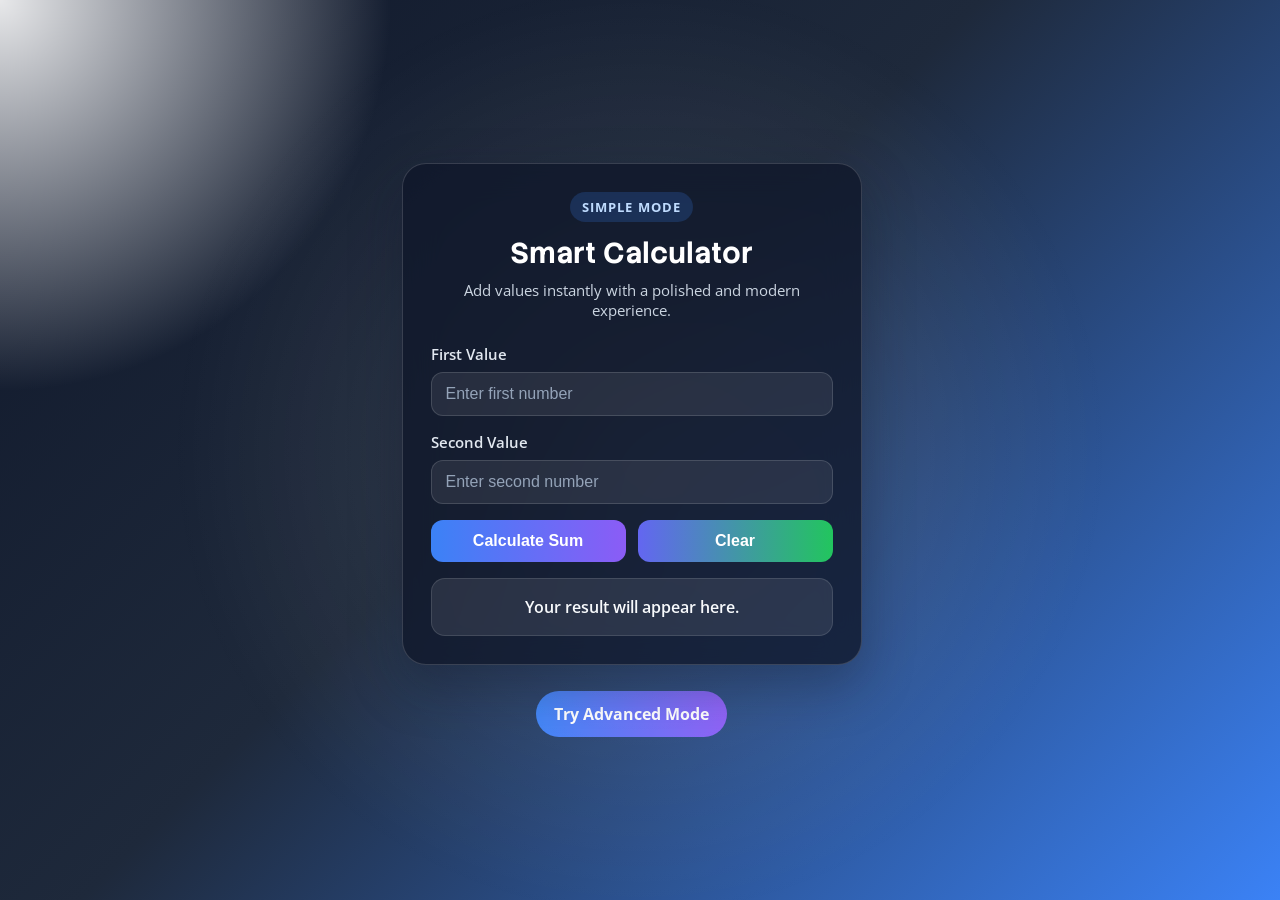
<file: index.html>
<!DOCTYPE html>
<html lang="en">
  <head>
    <meta charset="UTF-8" />
    <meta name="viewport" content="width=device-width, initial-scale=1.0" />
    <title>Smart Calculator</title>
    <link rel="stylesheet" href="./style/style.css" />
    <link rel="preconnect" href="https://fonts.googleapis.com" />
    <link rel="preconnect" href="https://fonts.gstatic.com" crossorigin />
    <link
      href="https://fonts.googleapis.com/css2?family=Stack+Sans+Text:wght@200..700&display=swap"
      rel="stylesheet"
    />
    <link
      href="https://fonts.googleapis.com/css2?family=Open+Sans:ital,wght@0,300..800;1,300..800&display=swap"
      rel="stylesheet"
    />
  </head>
  <body>
    <section id="simple-calculator-section">
      <div class="calculator-wrapper">
        <div class="calculator-card">
          <div class="card-header">
            <span class="badge">Simple Mode</span>
            <h1>Smart Calculator</h1>
            <p>Add values instantly with a polished and modern experience.</p>
          </div>

          <form class="form-wrapper">
            <div class="form-input">
              <label for="first-value">First Value</label>
              <input type="text" name="first-value" id="first-value" placeholder="Enter first number" />
            </div>

            <div class="form-input">
              <label for="second-value">Second Value</label>
              <input type="text" name="second-value" id="second-value" placeholder="Enter second number" />
            </div>

            <div class="button-wrapper">
              <div class="form-input">
                <input type="button" value="Calculate Sum" id="sum-value" onclick="sum_value()" />
              </div>
              <div class="form-input">
                <input type="button" value="Clear" class="secondary-action" onclick="clear_values()" />
              </div>
            </div>

            <div class="result-box" id="sum-of-value" aria-live="polite">
              Your result will appear here.
            </div>
          </form>
        </div>

        <div class="double-implementation">
          <a href="./doule-cal.html">Try Advanced Mode</a>
        </div>
      </div>
    </section>
  </body>
  <script src="./function/script.js"></script>
</html>
</file>
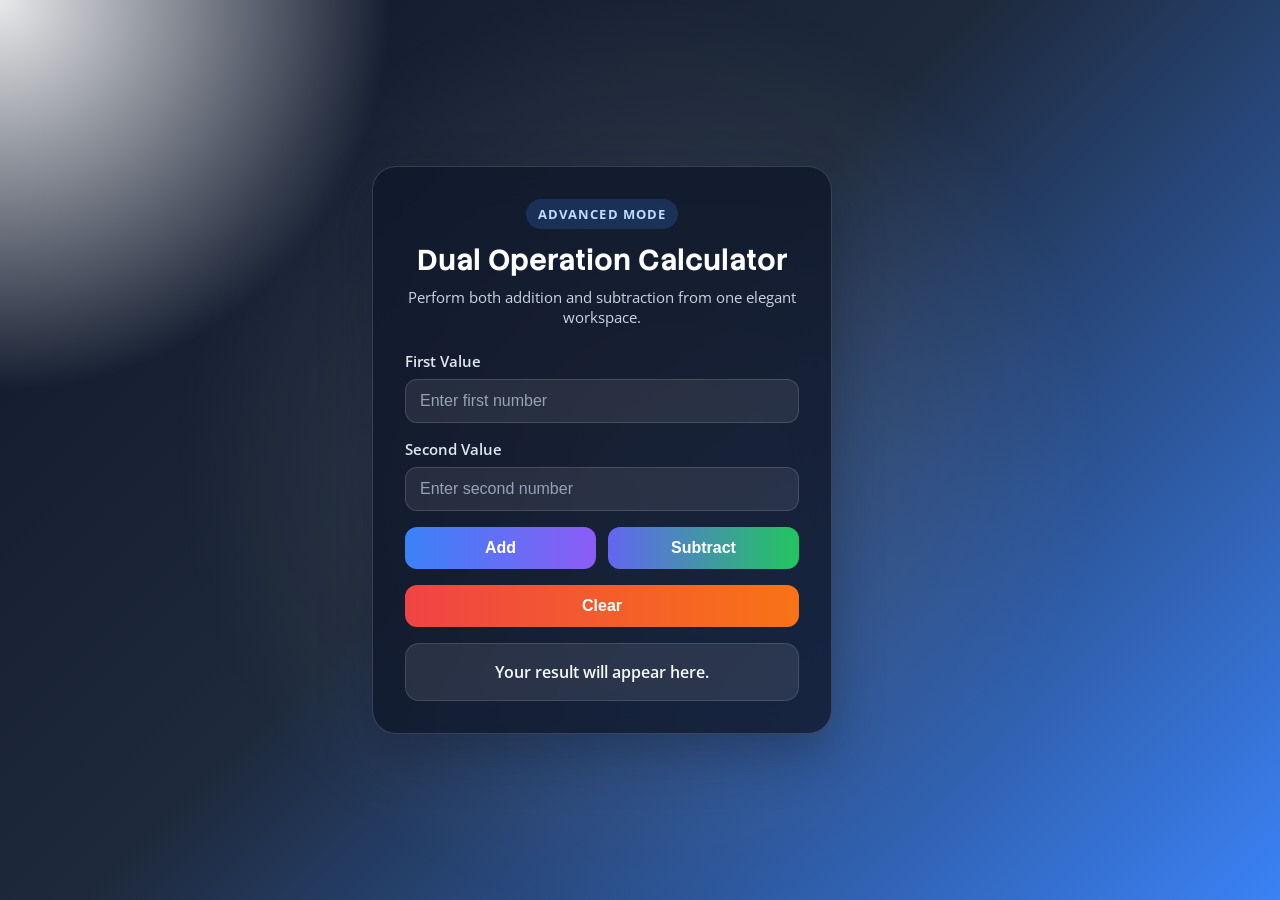
<file: doule-cal.html>
<!DOCTYPE html>
<html lang="en">
  <head>
    <meta charset="UTF-8" />
    <meta name="viewport" content="width=device-width, initial-scale=1.0" />
    <title>Advanced Calculator</title>
    <link rel="stylesheet" href="./style/style.css" />
    <link rel="preconnect" href="https://fonts.googleapis.com" />
    <link rel="preconnect" href="https://fonts.gstatic.com" crossorigin />
    <link
      href="https://fonts.googleapis.com/css2?family=Stack+Sans+Text:wght@200..700&display=swap"
      rel="stylesheet"
    />
    <link
      href="https://fonts.googleapis.com/css2?family=Open+Sans:ital,wght@0,300..800;1,300..800&display=swap"
      rel="stylesheet"
    />
  </head>
  <body>
    <section id="simple-calculator-section">
      <div class="calculator-wrapper">
        <div class="calculator-card advanced-card">
          <div class="card-header">
            <span class="badge">Advanced Mode</span>
            <h1>Dual Operation Calculator</h1>
            <p>Perform both addition and subtraction from one elegant workspace.</p>
          </div>

          <form class="form-wrapper">
            <div class="form-input">
              <label for="first-value">First Value</label>
              <input type="text" name="first-value" id="first-value" placeholder="Enter first number" />
            </div>

            <div class="form-input">
              <label for="second-value">Second Value</label>
              <input type="text" name="second-value" id="second-value" placeholder="Enter second number" />
            </div>

            <div class="button-wrapper">
              <div class="form-input">
                <input type="button" value="Add" id="sum-value" onclick="sum_value()" />
              </div>
              <div class="form-input">
                <input type="button" value="Subtract" class="secondary-action" onclick="sub_value()" />
              </div>
            </div>

            <div class="button-wrapper single-action-wrapper">
              <div class="form-input">
                <input type="button" value="Clear" class="clear-action" onclick="clear_values()" />
              </div>
            </div>

            <div class="result-box" id="sum-of-value" aria-live="polite">
              Your result will appear here.
            </div>
          </form>
        </div>
      </div>
    </section>
  </body>
  <script src="./function/script.js"></script>
</html>
</file>
<file: style/style.css>
* {
  margin: 0;
  padding: 0;
  box-sizing: border-box;
}

body {
  min-height: 100vh;
  font-family: "Open Sans", sans-serif;
  background:
    radial-gradient(circle at top left, rgba(255, 255, 255, 0.9), transparent 25%),
    linear-gradient(135deg, #0f172a 0%, #1e293b 45%, #3b82f6 100%);
  color: #e2e8f0;
  display: grid;
  place-items: center;
  padding: 24px;
}

body::before {
  content: "";
  position: fixed;
  inset: 0;
  background: radial-gradient(circle, rgba(255,255,255,0.12) 0%, transparent 60%);
  pointer-events: none;
}

h1,
h2,
h3,
h4,
h5,
h6 {
  font-family: "Stack Sans Text", sans-serif;
}

.calculator-wrapper {
  width: min(100%, 460px);
  display: flex;
  flex-direction: column;
  align-items: center;
  gap: 20px;
}

.calculator-card {
  width: 100%;
  background: rgba(15, 23, 42, 0.78);
  backdrop-filter: blur(18px);
  border: 1px solid rgba(255, 255, 255, 0.16);
  border-radius: 24px;
  padding: 28px;
  box-shadow: 0 20px 50px rgba(15, 23, 42, 0.35);
}

.advanced-card {
  padding: 32px;
}

.card-header {
  text-align: center;
  margin-bottom: 24px;
}

.badge {
  display: inline-block;
  padding: 6px 12px;
  margin-bottom: 12px;
  border-radius: 999px;
  background: rgba(59, 130, 246, 0.2);
  color: #bfdbfe;
  font-size: 0.8rem;
  font-weight: 700;
  letter-spacing: 0.08em;
  text-transform: uppercase;
}

.card-header h1 {
  font-size: 1.8rem;
  margin-bottom: 8px;
  color: #ffffff;
}

.card-header p {
  color: #cbd5e1;
  font-size: 0.95rem;
}

.form-wrapper {
  display: flex;
  flex-direction: column;
  gap: 16px;
}

.form-input {
  display: flex;
  flex-direction: column;
  gap: 8px;
}

label {
  font-size: 0.95rem;
  color: #e2e8f0;
  font-weight: 600;
}

input {
  width: 100%;
  background: rgba(255, 255, 255, 0.08);
  border: 1px solid rgba(255, 255, 255, 0.14);
  padding: 12px 14px;
  border-radius: 12px;
  outline: 0;
  color: #ffffff;
  font-size: 1rem;
  transition: 0.2s ease;
}

input::placeholder {
  color: #94a3b8;
}

input:focus {
  border-color: #60a5fa;
  box-shadow: 0 0 0 3px rgba(96, 165, 250, 0.2);
}

#sum-value,
.secondary-action,
.clear-action,
.double-implementation a {
  background: linear-gradient(90deg, #3b82f6 0%, #8b5cf6 100%);
  border: none;
  color: white;
  font-weight: 700;
  cursor: pointer;
  transition: transform 0.2s ease, box-shadow 0.2s ease;
}

#sum-value:hover,
.secondary-action:hover,
.clear-action:hover,
.double-implementation a:hover {
  transform: translateY(-1px);
  box-shadow: 0 8px 25px rgba(59, 130, 246, 0.3);
}

#sum-value,
.secondary-action,
.clear-action {
  padding: 12px 16px;
}

.button-wrapper {
  display: grid;
  grid-template-columns: 1fr 1fr;
  gap: 12px;
}

.secondary-action {
  background: linear-gradient(90deg, #6366f1 0%, #22c55e 100%);
}

.clear-action {
  background: linear-gradient(90deg, #ef4444 0%, #f97316 100%);
}

.single-action-wrapper {
  grid-template-columns: 1fr;
}

.result-box {
  min-height: 58px;
  border-radius: 14px;
  padding: 14px 16px;
  background: rgba(255, 255, 255, 0.09);
  color: #f8fafc;
  display: flex;
  align-items: center;
  justify-content: center;
  text-align: center;
  font-weight: 600;
  border: 1px solid rgba(255, 255, 255, 0.12);
}

.double-implementation {
  margin-top: 6px;
}

.double-implementation a {
  text-decoration: none;
  display: inline-block;
  padding: 12px 18px;
  border-radius: 999px;
}

@media (max-width: 480px) {
  body {
    padding: 16px;
  }

  .calculator-card {
    padding: 22px;
  }

  .button-wrapper {
    grid-template-columns: 1fr;
  }
}
</file>
